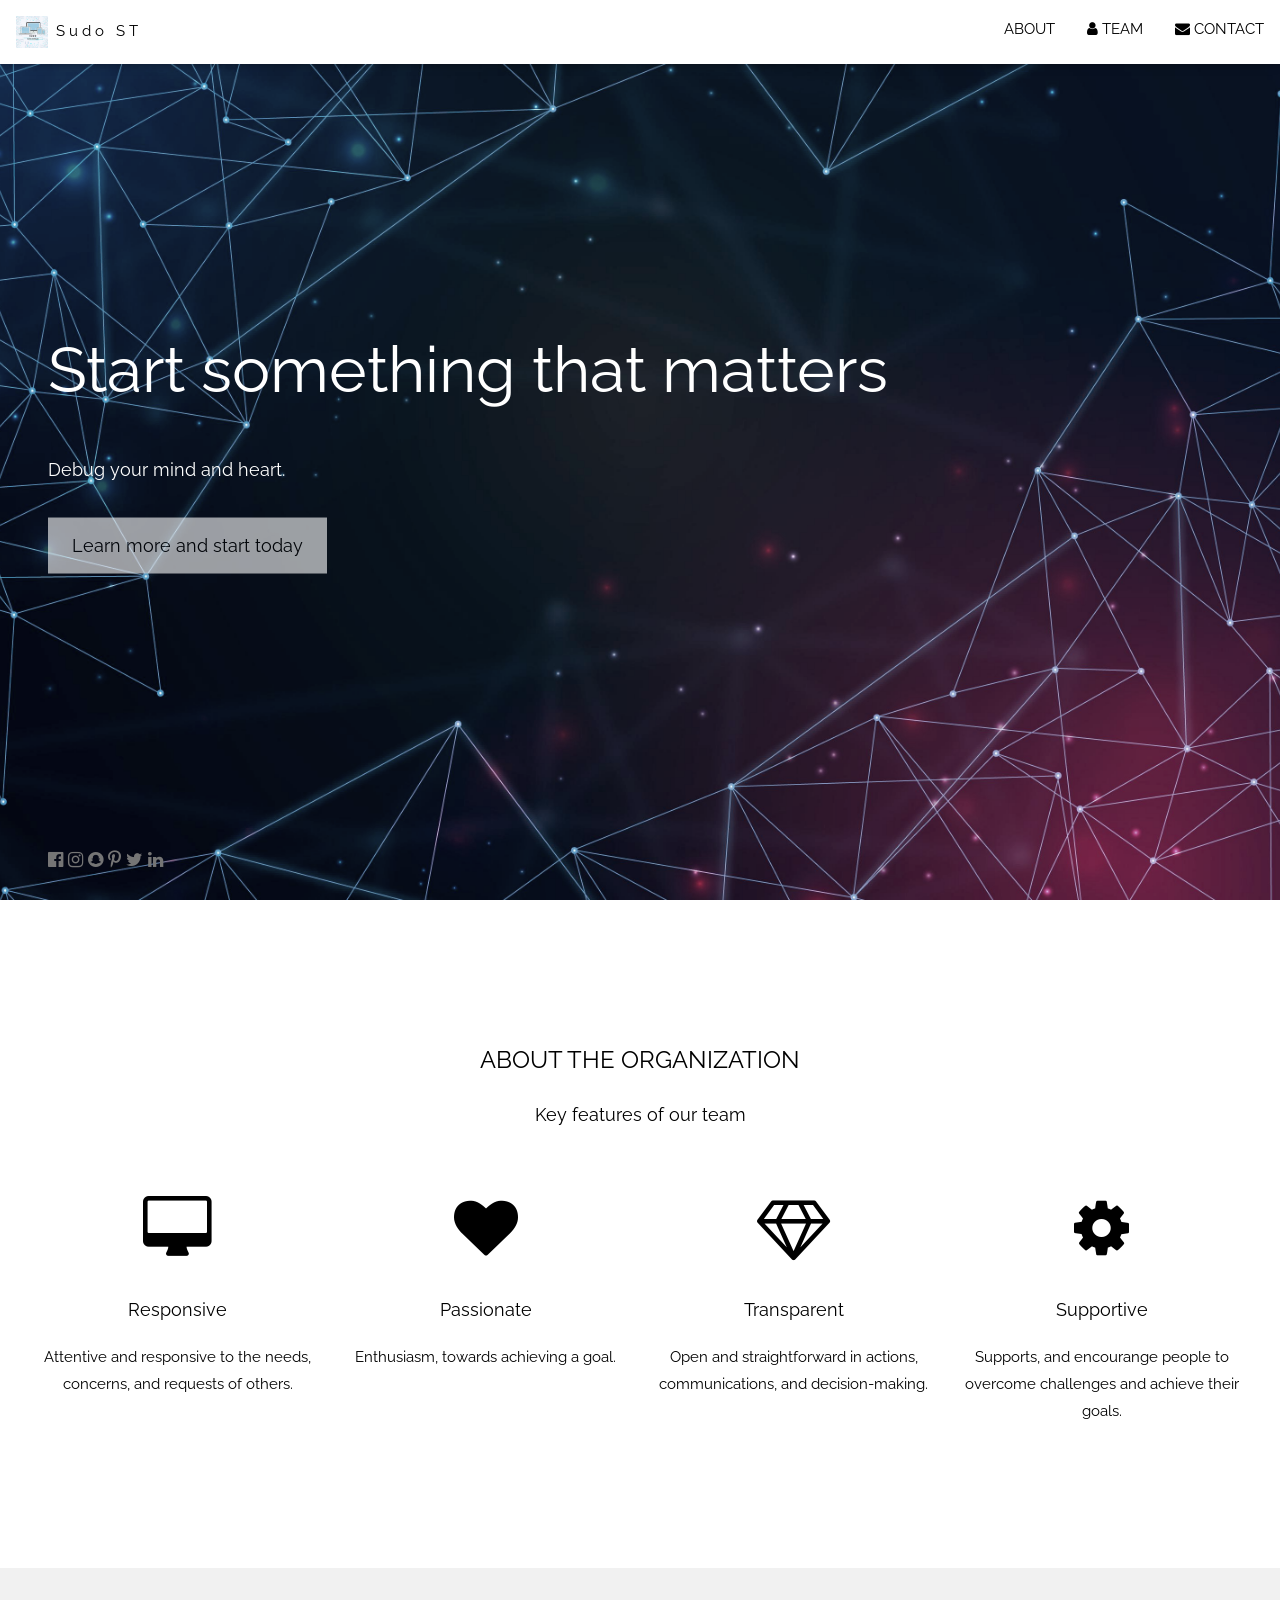
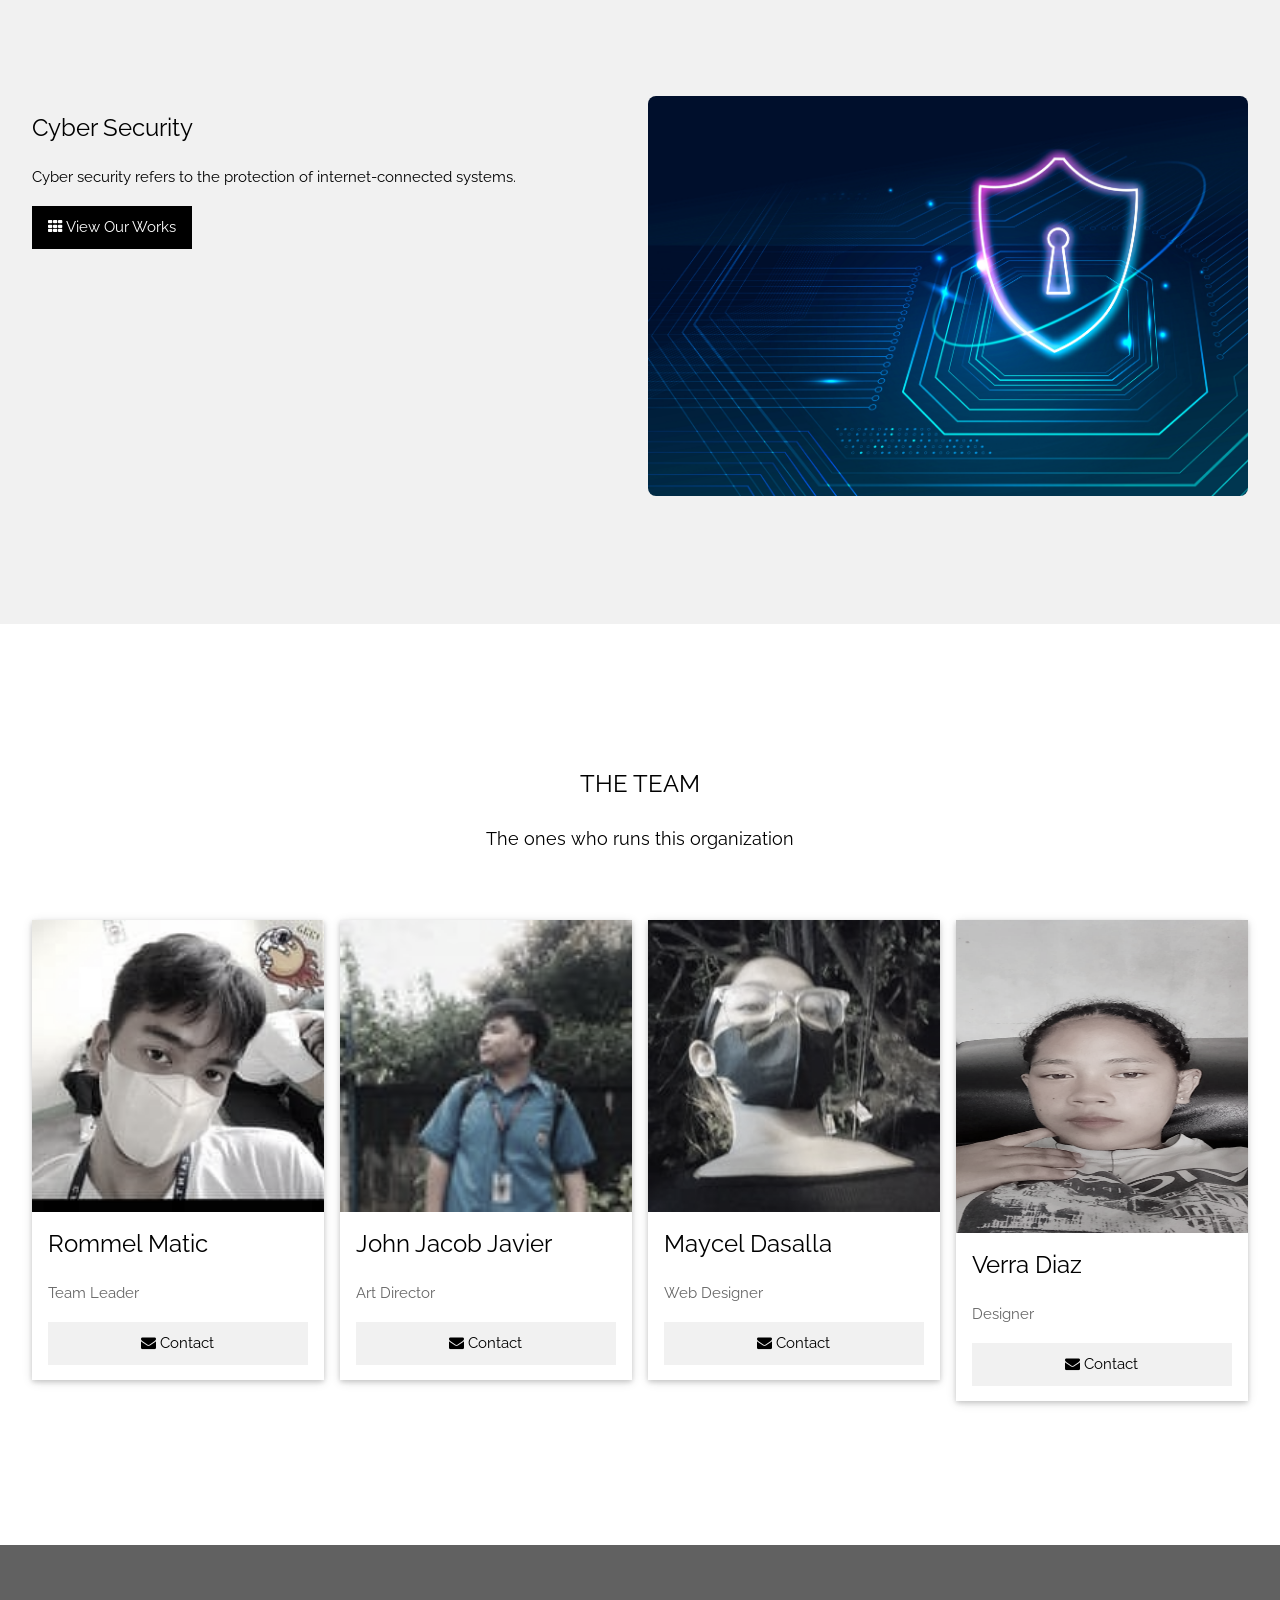
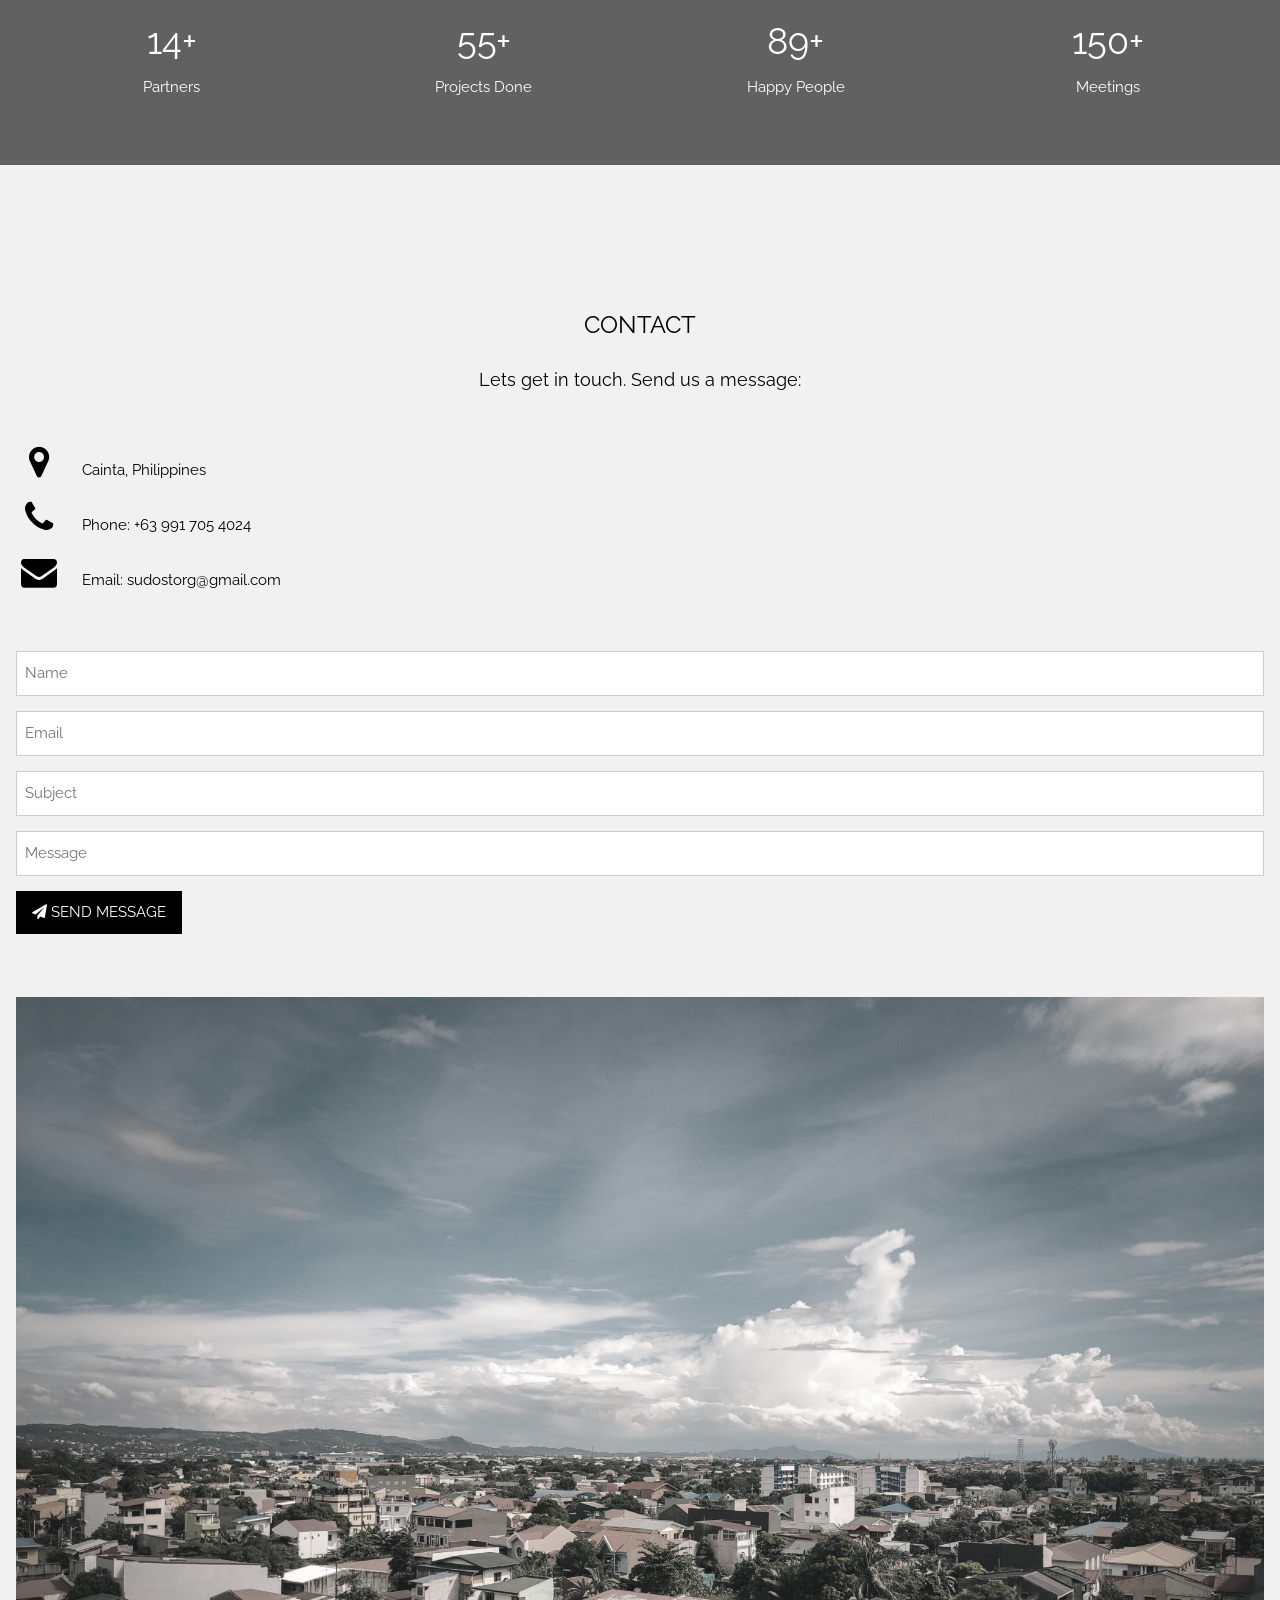
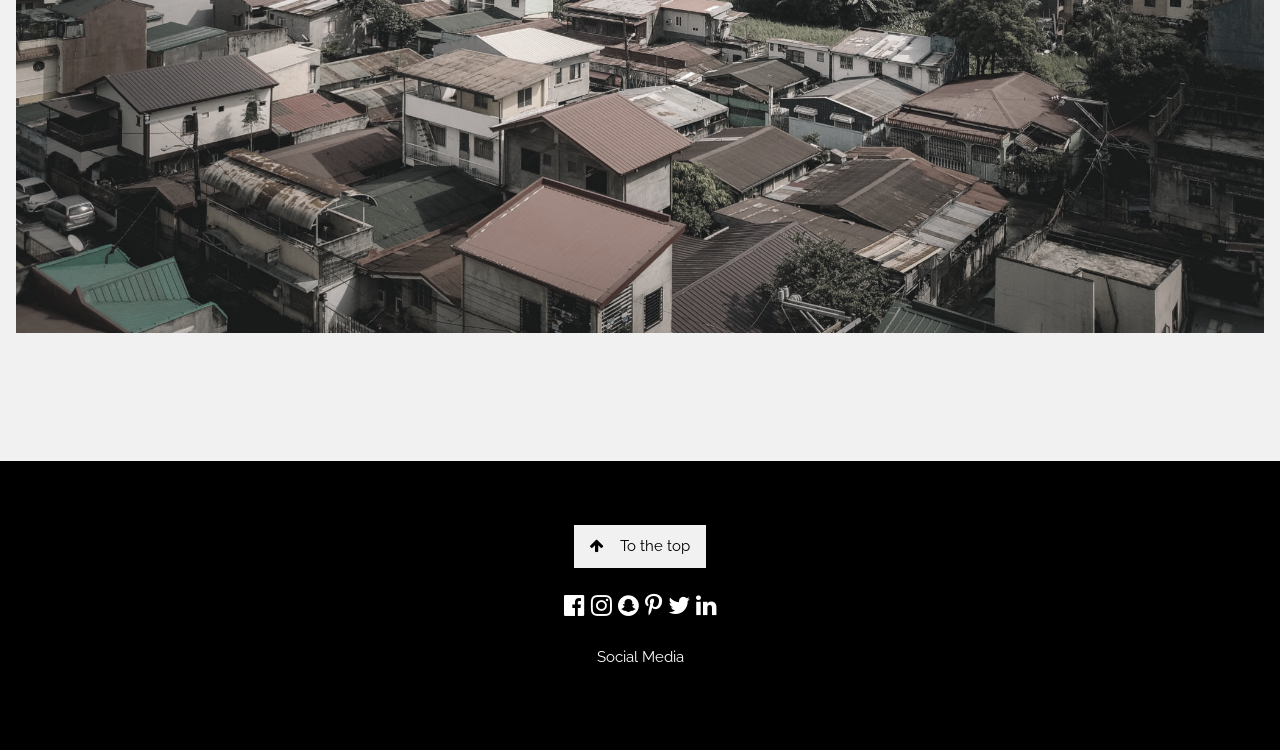
<file: index.html>
<!DOCTYPE html>
<html>
<title>Sudo ST</title>
<meta charset="UTF-8">
<meta name="viewport" content="width=device-width, initial-scale=1">
<link rel="stylesheet" href="https://www.w3schools.com/w3css/4/w3.css">
<link rel="stylesheet" href="https://fonts.googleapis.com/css?family=Raleway">
<link rel="stylesheet" href="https://cdnjs.cloudflare.com/ajax/libs/font-awesome/4.7.0/css/font-awesome.min.css">
<style>
body,h1,h2,h3,h4,h5,h6 {font-family: "Raleway", sans-serif}

body, html {
  height: 100%;
  line-height: 1.8;
}

/* Full height image header */
.bgimg-1 {
  background-position: center;
  background-size: cover;
  background-image: url("image/12643219_5039684.jpeg");
  min-height: 100%;
}

.w3-bar .w3-button {
  padding: 16px;
}
</style>
<body>

<!-- Navbar (sit on top) -->
<div class="w3-top">
  <div class="w3-bar w3-white w3-card" id="myNavbar">
    <a href="https://www.facebook.com/profile.php?id=100089364740806" class="w3-bar-item w3-button w3-wide">
        <img src="image/logo.jpg" alt="" width="32">
        Sudo ST
    </a>
    <!-- Right-sided navbar links -->
    <div class="w3-right w3-hide-small">
      <a href="#about" class="w3-bar-item w3-button">ABOUT</a>
      <a href="#team" class="w3-bar-item w3-button"><i class="fa fa-user"></i> TEAM</a>
      <!--<a href="#work" class="w3-bar-item w3-button"><i class="fa fa-th"></i> WORK</a>-->
      <!--<a href="#pricing" class="w3-bar-item w3-button"><i class="fa fa-usd"></i> PRICING</a>-->
      <a href="#contact" class="w3-bar-item w3-button"><i class="fa fa-envelope"></i> CONTACT</a>
    </div>
    <!-- Hide right-floated links on small screens and replace them with a menu icon -->

    <a href="javascript:void(0)" class="w3-bar-item w3-button w3-right w3-hide-large w3-hide-medium" onclick="w3_open()">
      <i class="fa fa-bars"></i>
    </a>
  </div>
</div>

<!-- Sidebar on small screens when clicking the menu icon -->
<nav class="w3-sidebar w3-bar-block w3-black w3-card w3-animate-left w3-hide-medium w3-hide-large" style="display:none" id="mySidebar">
  <a href="javascript:void(0)" onclick="w3_close()" class="w3-bar-item w3-button w3-large w3-padding-16">Close ×</a>
  <a href="#about" onclick="w3_close()" class="w3-bar-item w3-button">ABOUT</a>
  <a href="#team" onclick="w3_close()" class="w3-bar-item w3-button">TEAM</a>
  <!--<a href="#work" onclick="w3_close()" class="w3-bar-item w3-button">WORK</a>-->
  <!--<a href="#pricing" onclick="w3_close()" class="w3-bar-item w3-button">PRICING</a>-->
  <a href="#contact" onclick="w3_close()" class="w3-bar-item w3-button">CONTACT</a>
</nav>

<!-- Header with full-height image -->
<header class="bgimg-1 w3-display-container w3-grayscale-min" id="home">
  <div class="w3-display-left w3-text-white" style="padding:48px">
    <span class="w3-jumbo w3-hide-small">Start something that matters</span><br>
    <span class="w3-xxlarge w3-hide-large w3-hide-medium">Start something that matters</span><br>
    <span class="w3-large">Debug your mind and heart.</span>
    <p><a href="#about" class="w3-button w3-white w3-padding-large w3-large w3-margin-top w3-opacity w3-hover-opacity-off">Learn more and start today</a></p>
  </div> 
  <div class="w3-display-bottomleft w3-text-grey w3-large" style="padding:24px 48px">
    <a href="https://web.facebook.com/people/SUDO-ST/100089364740806/"><i class="fa fa-facebook-official w3-hover-opacity"></i></a>
    <i class="fa fa-instagram w3-hover-opacity"></i>
    <i class="fa fa-snapchat w3-hover-opacity"></i>
    <i class="fa fa-pinterest-p w3-hover-opacity"></i>
    <i class="fa fa-twitter w3-hover-opacity"></i>
    <i class="fa fa-linkedin w3-hover-opacity"></i>
  </div>
</header>

<!-- About Section -->
<div class="w3-container" style="padding:128px 16px" id="about">
  <h3 class="w3-center">ABOUT THE ORGANIZATION</h3>
  <p class="w3-center w3-large">Key features of our team</p>
  <div class="w3-row-padding w3-center" style="margin-top:64px">
    <div class="w3-quarter">
      <i class="fa fa-desktop w3-margin-bottom w3-jumbo w3-center"></i>
      <p class="w3-large">Responsive</p>
      <p>Attentive and responsive to the needs, concerns, and requests of others.</p>
    </div>
    <div class="w3-quarter">
      <i class="fa fa-heart w3-margin-bottom w3-jumbo"></i>
      <p class="w3-large">Passionate</p>
      <p>Enthusiasm, towards achieving a goal.</p>
    </div>
    <div class="w3-quarter">
      <i class="fa fa-diamond w3-margin-bottom w3-jumbo"></i>
      <p class="w3-large">Transparent</p>
      <p>Open and straightforward in actions, communications, and decision-making.</p>
    </div>
    <div class="w3-quarter">
      <i class="fa fa-cog w3-margin-bottom w3-jumbo"></i>
      <p class="w3-large">Supportive</p>
      <p>Supports, and encourange people to overcome challenges and achieve their goals.</p>
    </div>
  </div>
</div>

<!-- Promo Section - "We know design" -->
<div class="w3-container w3-light-grey" style="padding:128px 16px">
  <div class="w3-row-padding">
    <div class="w3-col m6">
      <h3>Cyber Security</h3>
      <p>Cyber security refers to the protection of internet-connected systems.</p>
      <p><a href="https://web.facebook.com/people/SUDO-ST/100089364740806/" class="w3-button w3-black"><i class="fa fa-th"> </i> View Our Works</a></p>
    </div>
    <div class="w3-col m6">
      <img class="w3-image w3-round-large" src="image/cybersec.jpeg" alt="Buildings" width="700" height="394">
    </div>
  </div>
</div>

<!-- Team Section -->
<div class="w3-container" style="padding:128px 16px" id="team">
  <h3 class="w3-center">THE TEAM</h3>
  <p class="w3-center w3-large">The ones who runs this organization</p>
  <div class="w3-row-padding w3-grayscale" style="margin-top:64px">
    <div class="w3-col l3 m6 w3-margin-bottom">
      <div class="w3-card">
        <img src="image/rm.jpg" alt="Rommel" style="width:100%">
        <div class="w3-container">
          <h3>Rommel Matic</h3>
          <p class="w3-opacity">Team Leader</p>
          <p></p>
          <p><button class="w3-button w3-light-grey w3-block"><i class="fa fa-envelope"></i> Contact</button></p>
        </div>
      </div>
    </div>
    <div class="w3-col l3 m6 w3-margin-bottom">
      <div class="w3-card">
        <img src="image/jj.jpg" alt="John Jacob" style="width:100%">
        <div class="w3-container">
          <h3>John Jacob Javier</h3>
          <p class="w3-opacity">Art Director</p>
          <p></p>
          <p><button class="w3-button w3-light-grey w3-block"><i class="fa fa-envelope"></i> Contact</button></p>
        </div>
      </div>
    </div>
    <div class="w3-col l3 m6 w3-margin-bottom">
      <div class="w3-card">
        <img src="image/maycel.jpg" alt="Maycel" style="width:100%">
        <div class="w3-container">
          <h3>Maycel Dasalla</h3>
          <p class="w3-opacity">Web Designer</p>
          <p></p>
          <p><button class="w3-button w3-light-grey w3-block"><i class="fa fa-envelope"></i> Contact</button></p>
        </div>
      </div>
    </div>
    <div class="w3-col l3 m6 w3-margin-bottom">
      <div class="w3-card">
        <img src="image/verra.jpg" alt="Verra" style="width:100%;height: 313px;">
        <div class="w3-container">
          <h3>Verra Diaz</h3>
          <p class="w3-opacity">Designer</p>
          <p></p>
          <p><button class="w3-button w3-light-grey w3-block"><i class="fa fa-envelope"></i> Contact</button></p>
        </div>
      </div>
    </div>
  </div>
</div>

<!-- Promo Section "Statistics" -->
<div class="w3-container w3-row w3-center w3-dark-grey w3-padding-64">
  <div class="w3-quarter">
    <span class="w3-xxlarge">14+</span>
    <br>Partners
  </div>
  <div class="w3-quarter">
    <span class="w3-xxlarge">55+</span>
    <br>Projects Done
  </div>
  <div class="w3-quarter">
    <span class="w3-xxlarge">89+</span>
    <br>Happy People
  </div>
  <div class="w3-quarter">
    <span class="w3-xxlarge">150+</span>
    <br>Meetings
  </div>
</div>

<!-- Work Section
<div class="w3-container" style="padding:128px 16px" id="work">
  <h3 class="w3-center">OUR WORK</h3>
  <p class="w3-center w3-large">What we've done for people</p>

  <div class="w3-row-padding" style="margin-top:64px">
    <div class="w3-col l3 m6">
      <img src="/w3images/tech_mic.jpg" style="width:100%" onclick="onClick(this)" class="w3-hover-opacity" alt="A microphone">
    </div>
    <div class="w3-col l3 m6">
      <img src="/w3images/tech_phone.jpg" style="width:100%" onclick="onClick(this)" class="w3-hover-opacity" alt="A phone">
    </div>
    <div class="w3-col l3 m6">
      <img src="/w3images/tech_drone.jpg" style="width:100%" onclick="onClick(this)" class="w3-hover-opacity" alt="A drone">
    </div>
    <div class="w3-col l3 m6">
      <img src="/w3images/tech_sound.jpg" style="width:100%" onclick="onClick(this)" class="w3-hover-opacity" alt="Soundbox">
    </div>
  </div>

  <div class="w3-row-padding w3-section">
    <div class="w3-col l3 m6">
      <img src="/w3images/tech_tablet.jpg" style="width:100%" onclick="onClick(this)" class="w3-hover-opacity" alt="A tablet">
    </div>
    <div class="w3-col l3 m6">
      <img src="/w3images/tech_camera.jpg" style="width:100%" onclick="onClick(this)" class="w3-hover-opacity" alt="A camera">
    </div>
    <div class="w3-col l3 m6">
      <img src="/w3images/tech_typewriter.jpg" style="width:100%" onclick="onClick(this)" class="w3-hover-opacity" alt="A typewriter">
    </div>
    <div class="w3-col l3 m6">
      <img src="/w3images/tech_tableturner.jpg" style="width:100%" onclick="onClick(this)" class="w3-hover-opacity" alt="A tableturner">
    </div>
  </div>
</div>
-->

<!-- Modal for full size images on click-->
<div id="modal01" class="w3-modal w3-black" onclick="this.style.display='none'">
  <span class="w3-button w3-xxlarge w3-black w3-padding-large w3-display-topright" title="Close Modal Image">×</span>
  <div class="w3-modal-content w3-animate-zoom w3-center w3-transparent w3-padding-64">
    <img id="img01" class="w3-image">
    <p id="caption" class="w3-opacity w3-large"></p>
  </div>
</div>

<!-- Skills Section
<div class="w3-container w3-light-grey w3-padding-64">
  <div class="w3-row-padding">
    <div class="w3-col m6">
      <h3>Our Skills.</h3>
      <p>Lorem ipsum dolor sit amet, consectetur adipiscing elit, sed do eiusmod<br>
      tempor incididunt ut labore et dolore.</p>
      <p>Lorem ipsum dolor sit amet, consectetur adipiscing elit, sed do eiusmod<br>
      tempor incididunt ut labore et dolore.</p>
    </div>
    <div class="w3-col m6">
      <p class="w3-wide"><i class="fa fa-camera w3-margin-right"></i>Photography</p>
      <div class="w3-grey">
        <div class="w3-container w3-dark-grey w3-center" style="width:90%">90%</div>
      </div>
      <p class="w3-wide"><i class="fa fa-desktop w3-margin-right"></i>Web Design</p>
      <div class="w3-grey">
        <div class="w3-container w3-dark-grey w3-center" style="width:85%">85%</div>
      </div>
      <p class="w3-wide"><i class="fa fa-photo w3-margin-right"></i>Photoshop</p>
      <div class="w3-grey">
        <div class="w3-container w3-dark-grey w3-center" style="width:75%">75%</div>
      </div>
    </div>
  </div>
</div>
-->

<!-- Pricing Section
<div class="w3-container w3-center w3-dark-grey" style="padding:128px 16px" id="pricing">
  <h3>PRICING</h3>
  <p class="w3-large">Choose a pricing plan that fits your needs.</p>
  <div class="w3-row-padding" style="margin-top:64px">
    <div class="w3-third w3-section">
      <ul class="w3-ul w3-white w3-hover-shadow">
        <li class="w3-black w3-xlarge w3-padding-32">Basic</li>
        <li class="w3-padding-16"><b>10GB</b> Storage</li>
        <li class="w3-padding-16"><b>10</b> Emails</li>
        <li class="w3-padding-16"><b>10</b> Domains</li>
        <li class="w3-padding-16"><b>Endless</b> Support</li>
        <li class="w3-padding-16">
          <h2 class="w3-wide">$ 10</h2>
          <span class="w3-opacity">per month</span>
        </li>
        <li class="w3-light-grey w3-padding-24">
          <button class="w3-button w3-black w3-padding-large">Sign Up</button>
        </li>
      </ul>
    </div>
    <div class="w3-third">
      <ul class="w3-ul w3-white w3-hover-shadow">
        <li class="w3-red w3-xlarge w3-padding-48">Pro</li>
        <li class="w3-padding-16"><b>25GB</b> Storage</li>
        <li class="w3-padding-16"><b>25</b> Emails</li>
        <li class="w3-padding-16"><b>25</b> Domains</li>
        <li class="w3-padding-16"><b>Endless</b> Support</li>
        <li class="w3-padding-16">
          <h2 class="w3-wide">$ 25</h2>
          <span class="w3-opacity">per month</span>
        </li>
        <li class="w3-light-grey w3-padding-24">
          <button class="w3-button w3-black w3-padding-large">Sign Up</button>
        </li>
      </ul>
    </div>
    <div class="w3-third w3-section">
      <ul class="w3-ul w3-white w3-hover-shadow">
        <li class="w3-black w3-xlarge w3-padding-32">Premium</li>
        <li class="w3-padding-16"><b>50GB</b> Storage</li>
        <li class="w3-padding-16"><b>50</b> Emails</li>
        <li class="w3-padding-16"><b>50</b> Domains</li>
        <li class="w3-padding-16"><b>Endless</b> Support</li>
        <li class="w3-padding-16">
          <h2 class="w3-wide">$ 50</h2>
          <span class="w3-opacity">per month</span>
        </li>
        <li class="w3-light-grey w3-padding-24">
          <button class="w3-button w3-black w3-padding-large">Sign Up</button>
        </li>
      </ul>
    </div>
  </div>
</div>
-->

<!-- Contact Section -->
<div class="w3-container w3-light-grey" style="padding:128px 16px" id="contact">
  <h3 class="w3-center">CONTACT</h3>
  <p class="w3-center w3-large">Lets get in touch. Send us a message:</p>
  <div style="margin-top:48px">
    <p><i class="fa fa-map-marker fa-fw w3-xxlarge w3-margin-right"></i> Cainta, Philippines</p>
    <p><i class="fa fa-phone fa-fw w3-xxlarge w3-margin-right"></i> Phone: +63 991 705 4024</p>
    <p><i class="fa fa-envelope fa-fw w3-xxlarge w3-margin-right"> </i> Email: sudostorg@gmail.com</p>
    <br>
    <form action="/action_page.php" target="_blank">
      <p><input class="w3-input w3-border" type="text" placeholder="Name" required name="Name"></p>
      <p><input class="w3-input w3-border" type="text" placeholder="Email" required name="Email"></p>
      <p><input class="w3-input w3-border" type="text" placeholder="Subject" required name="Subject"></p>
      <p><input class="w3-input w3-border" type="text" placeholder="Message" required name="Message"></p>
      <p>
        <button class="w3-button w3-black" type="submit">
          <i class="fa fa-paper-plane"></i> SEND MESSAGE
        </button>
      </p>
    </form>
    <!-- Image of location/map -->
    <img src="image/licensed-image.jpeg" class="w3-image w3-greyscale" style="width:100%;margin-top:48px">
  </div>
</div>

<!-- Footer -->
<footer class="w3-center w3-black w3-padding-64">
  <a href="#home" class="w3-button w3-light-grey"><i class="fa fa-arrow-up w3-margin-right"></i>To the top</a>
  <div class="w3-xlarge w3-section"><a href="https://www.facebook.com/profile.php?id=100089364740806">
    <i class="fa fa-facebook-official w3-hover-opacity"></a></i></a>
    <i class="fa fa-instagram w3-hover-opacity"></i>
    <i class="fa fa-snapchat w3-hover-opacity"></i>
    <i class="fa fa-pinterest-p w3-hover-opacity"></i>
    <i class="fa fa-twitter w3-hover-opacity"></i>
    <i class="fa fa-linkedin w3-hover-opacity"></i>
  </div>
  <p>Social Media<a href="https://www.w3schools.com/w3css/default.asp" title="W3.CSS" target="_blank" class="w3-hover-text-green"></a></p>
</footer>
 
<script>
// Modal Image Gallery
function onClick(element) {
  document.getElementById("img01").src = element.src;
  document.getElementById("modal01").style.display = "block";
  var captionText = document.getElementById("caption");
  captionText.innerHTML = element.alt;
}


// Toggle between showing and hiding the sidebar when clicking the menu icon
var mySidebar = document.getElementById("mySidebar");

function w3_open() {
  if (mySidebar.style.display === 'block') {
    mySidebar.style.display = 'none';
  } else {
    mySidebar.style.display = 'block';
  }
}

// Close the sidebar with the close button
function w3_close() {
    mySidebar.style.display = "none";
}
</script>

</body>
</html>
</file>
